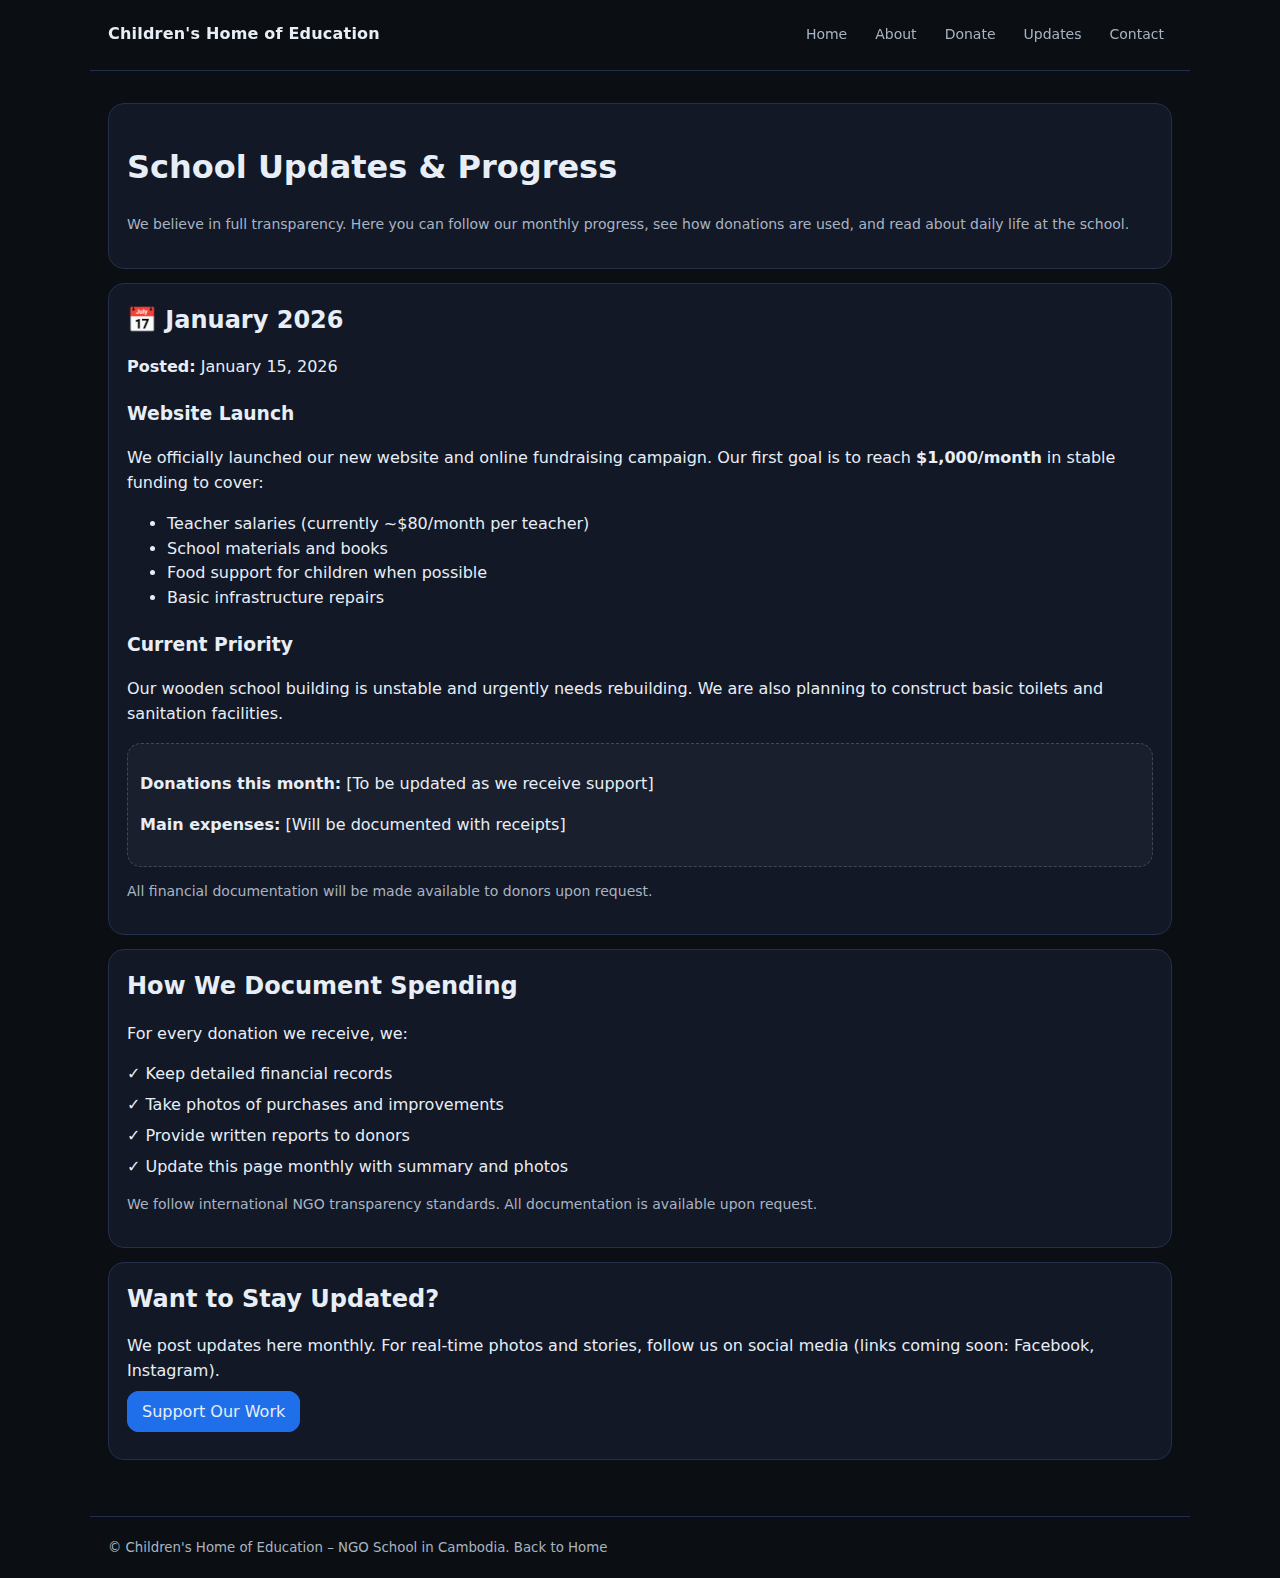
<file: docs/updates.html>
<!doctype html>
<html lang="en">
<head>
  <meta charset="utf-8" />
  <meta name="viewport" content="width=device-width,initial-scale=1" />
  <title>Updates – Children's Home of Education</title>
  <meta name="description" content="Latest news, progress reports, and transparency updates from our NGO school in Cambodia." />
  <link rel="stylesheet" href="./style.css" />
</head>

<body>
  <header class="wrap header">
    <div class="brand">Children's Home of Education</div>
    <nav class="nav">
      <a href="index.html">Home</a>
      <a href="index.html#about">About</a>
      <a href="index.html#donate">Donate</a>
      <a href="updates.html">Updates</a>
      <a href="index.html#contact">Contact</a>
    </nav>
  </header>

  <main class="wrap">
    <section class="card">
      <h1>School Updates & Progress</h1>
      <p class="muted">
        We believe in full transparency. Here you can follow our monthly progress, see how donations are used, 
        and read about daily life at the school.
      </p>
    </section>

    <section class="card">
      <h2>📅 January 2026</h2>
      <p><strong>Posted:</strong> January 15, 2026</p>
      
      <h3>Website Launch</h3>
      <p>
        We officially launched our new website and online fundraising campaign. 
        Our first goal is to reach <strong>$1,000/month</strong> in stable funding to cover:
      </p>
      <ul>
        <li>Teacher salaries (currently ~$80/month per teacher)</li>
        <li>School materials and books</li>
        <li>Food support for children when possible</li>
        <li>Basic infrastructure repairs</li>
      </ul>

      <h3>Current Priority</h3>
      <p>
        Our wooden school building is unstable and urgently needs rebuilding. 
        We are also planning to construct basic toilets and sanitation facilities.
      </p>

      <div class="callout">
        <p><strong>Donations this month:</strong> [To be updated as we receive support]</p>
        <p><strong>Main expenses:</strong> [Will be documented with receipts]</p>
      </div>

      <p class="muted">
        All financial documentation will be made available to donors upon request.
      </p>
    </section>

    <!-- TEMPLATE for future monthly updates -->
    <!--
    <section class="card">
      <h2>📅 [Month Year]</h2>
      <p><strong>Posted:</strong> [Date]</p>
      
      <h3>[Update Title]</h3>
      <p>[Description of what happened this month]</p>

      <h3>Donations & Spending</h3>
      <div class="callout">
        <p><strong>Total received:</strong> $XXX</p>
        <p><strong>Spent on:</strong></p>
        <ul>
          <li>Item 1: $XX</li>
          <li>Item 2: $XX</li>
          <li>Item 3: $XX</li>
        </ul>
        <p><strong>Remaining:</strong> $XX (saved for [purpose])</p>
      </div>

      <h3>Photos</h3>
      <div class="gallery">
        <figure>
          <img src="assets/images/update-[month]-1.jpg" alt="Description" />
          <figcaption>Photo description</figcaption>
        </figure>
      </div>

      <p class="muted">
        Questions? <a href="index.html#contact">Contact us</a> for detailed financial reports.
      </p>
    </section>
    -->

    <section class="card">
      <h2>How We Document Spending</h2>
      <p>For every donation we receive, we:</p>
      <ul class="clean">
        <li>✓ Keep detailed financial records</li>
        <li>✓ Take photos of purchases and improvements</li>
        <li>✓ Provide written reports to donors</li>
        <li>✓ Update this page monthly with summary and photos</li>
      </ul>
      <p class="muted">
        We follow international NGO transparency standards. All documentation is available upon request.
      </p>
    </section>

    <section class="card">
      <h2>Want to Stay Updated?</h2>
      <p>
        We post updates here monthly. For real-time photos and stories, follow us on social media 
        (links coming soon: Facebook, Instagram).
      </p>
      <p>
        <a class="btn primary" href="index.html#donate">Support Our Work</a>
      </p>
    </section>

  </main>

  <footer class="wrap footer">
    <small>© Children's Home of Education – NGO School in Cambodia. <a href="index.html">Back to Home</a></small>
  </footer>
</body>
</html>
</file>
<file: docs/style.css>
:root { 
  --bg:#0b0f14; 
  --card:#121826; 
  --text:#e8eef6; 
  --muted:#a9b4c2; 
  --line:#223049; 
  --cta:#1f6feb; 
}

* {
  box-sizing: border-box;
}

body {
  margin: 0;
  font-family: system-ui, -apple-system, Segoe UI, Roboto, Arial;
  background: var(--bg);
  color: var(--text);
  line-height: 1.55;
}

a {
  color: inherit;
  text-decoration: none;
}

.wrap {
  max-width: 1100px;
  margin: 0 auto;
  padding: 18px;
}

.header {
  display: flex;
  gap: 16px;
  align-items: center;
  justify-content: space-between;
  position: sticky;
  top: 0;
  background: rgba(11,15,20,.9);
  backdrop-filter: blur(8px);
  border-bottom: 1px solid var(--line);
  z-index: 10;
}

.brand {
  font-weight: 800;
  letter-spacing: .2px;
}

.nav {
  display: flex;
  gap: 12px;
  flex-wrap: wrap;
  font-size: 14px;
  color: var(--muted);
}

.nav a {
  padding: 6px 8px;
  border-radius: 10px;
}

.nav a:hover {
  background: rgba(255,255,255,.06);
}

.hero {
  padding: 26px 0;
}

.hero h1 {
  font-size: 34px;
  line-height: 1.1;
  margin: 0 0 10px;
}

.hero p {
  max-width: 900px;
  color: var(--muted);
  margin: 0 0 12px;
}

.cta {
  display: flex;
  gap: 10px;
  margin: 14px 0 18px;
}

.btn {
  padding: 10px 14px;
  border: 1px solid var(--line);
  border-radius: 12px;
  cursor: pointer;
  transition: transform 0.2s;
}

.btn.primary {
  background: var(--cta);
  border-color: var(--cta);
}

.btn:hover {
  transform: translateY(-1px);
}

.stats {
  display: grid;
  grid-template-columns: repeat(4, minmax(0,1fr));
  gap: 10px;
  margin-top: 10px;
}

.stats > div {
  background: var(--card);
  border: 1px solid var(--line);
  border-radius: 14px;
  padding: 12px;
}

.stats strong {
  font-size: 22px;
  display: block;
}

.stats span {
  color: var(--muted);
  font-size: 13px;
}

.note {
  margin-top: 12px;
}

.card {
  background: var(--card);
  border: 1px solid var(--line);
  border-radius: 16px;
  padding: 18px;
  margin: 14px 0;
}

.card h2 {
  margin: 0 0 10px;
}

.muted {
  color: var(--muted);
  font-size: 14px;
}

.clean {
  list-style: none;
  padding-left: 0;
  margin: 10px 0;
}

.clean li {
  margin: 6px 0;
}

.packs {
  display: grid;
  grid-template-columns: repeat(5, minmax(0,1fr));
  gap: 10px;
  margin: 12px 0;
}

.pack {
  border: 1px solid var(--line);
  border-radius: 14px;
  padding: 12px;
}

.pack strong {
  font-size: 18px;
  display: block;
}

.pack span {
  color: var(--muted);
  font-size: 13px;
}

.callout {
  border: 1px dashed rgba(255,255,255,.18);
  border-radius: 14px;
  padding: 12px;
  margin-top: 12px;
  background: rgba(255,255,255,.03);
}

.footer {
  border-top: 1px solid var(--line);
  color: var(--muted);
  padding-top: 18px;
  margin-top: 24px;
}

/* Tables */
.facts {
  width: 100%;
  border-collapse: collapse;
  margin-top: 10px;
}

.facts th, .facts td {
  border: 1px solid var(--line);
  padding: 10px;
  text-align: left;
}

.facts th {
  background: rgba(255,255,255,0.04);
  width: 35%;
}

/* Gallery */
.gallery {
  display: grid;
  grid-template-columns: repeat(auto-fit, minmax(220px, 1fr));
  gap: 12px;
  margin-top: 12px;
}

.gallery figure {
  margin: 0;
  border: 1px solid var(--line);
  border-radius: 14px;
  overflow: hidden;
  background: rgba(255,255,255,0.02);
}

.gallery img {
  width: 100%;
  height: 180px;
  object-fit: cover;
  display: block;
}

.gallery figcaption {
  padding: 10px 12px;
  font-size: 13px;
  color: var(--muted);
}

/* Story Spotlight */
.spotlight {
  background: linear-gradient(135deg, rgba(31,111,235,0.05), rgba(31,111,235,0.02));
  border-left: 4px solid var(--cta);
}

.story-content em {
  color: var(--cta);
  font-style: italic;
}

/* Contact Grid */
.contact-grid {
  display: grid;
  grid-template-columns: repeat(auto-fit, minmax(200px, 1fr));
  gap: 14px;
  margin-top: 14px;
}

.contact-item {
  background: rgba(255,255,255,0.03);
  border: 1px solid var(--line);
  border-radius: 12px;
  padding: 14px;
}

.contact-item strong {
  display: block;
  margin-bottom: 6px;
  color: var(--text);
}

.contact-item a {
  color: var(--cta);
  text-decoration: underline;
}

.contact-item a:hover {
  opacity: 0.8;
}

/* Responsive */
@media (max-width: 900px) {
  .stats {
    grid-template-columns: repeat(2, 1fr);
  }
  
  .packs {
    grid-template-columns: repeat(2, 1fr);
  }
  
  .hero h1 {
    font-size: 28px;
  }
  
  .gallery {
    grid-template-columns: repeat(auto-fit, minmax(180px, 1fr));
  }
}
</file>
